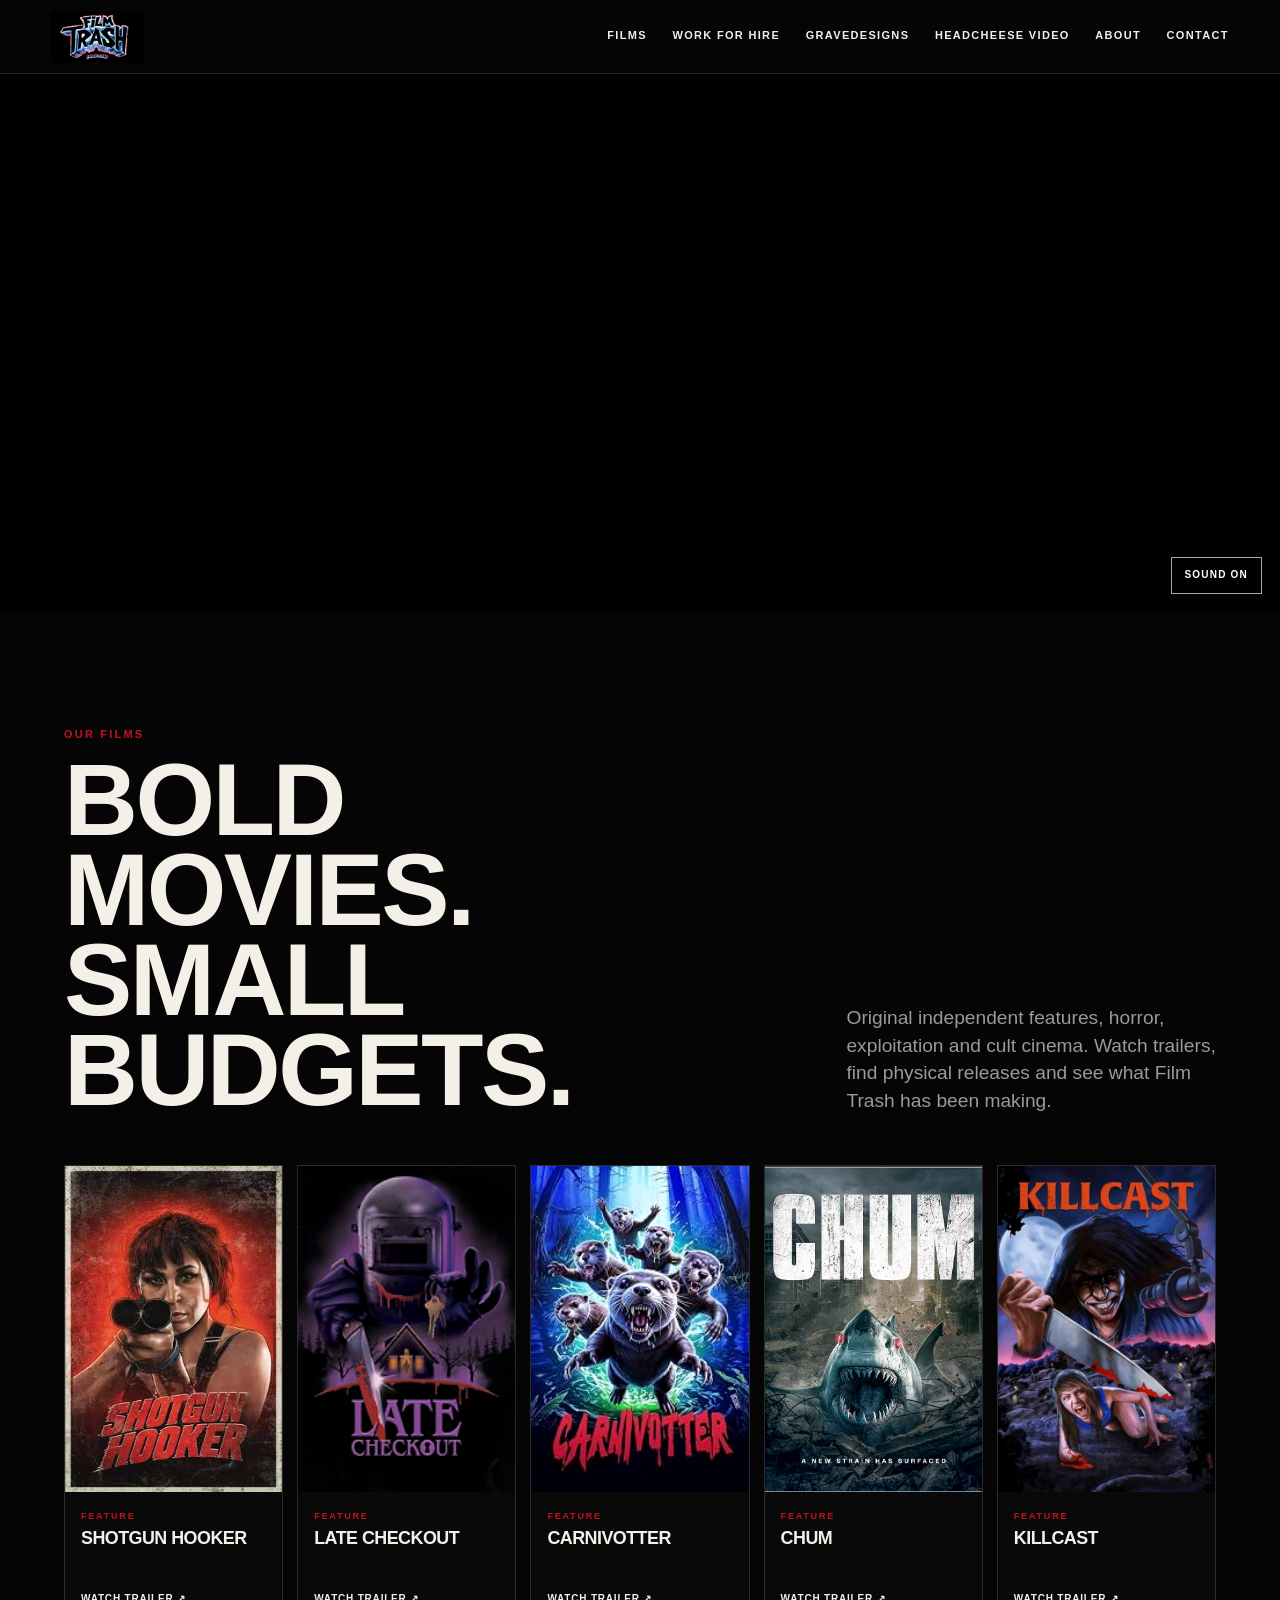
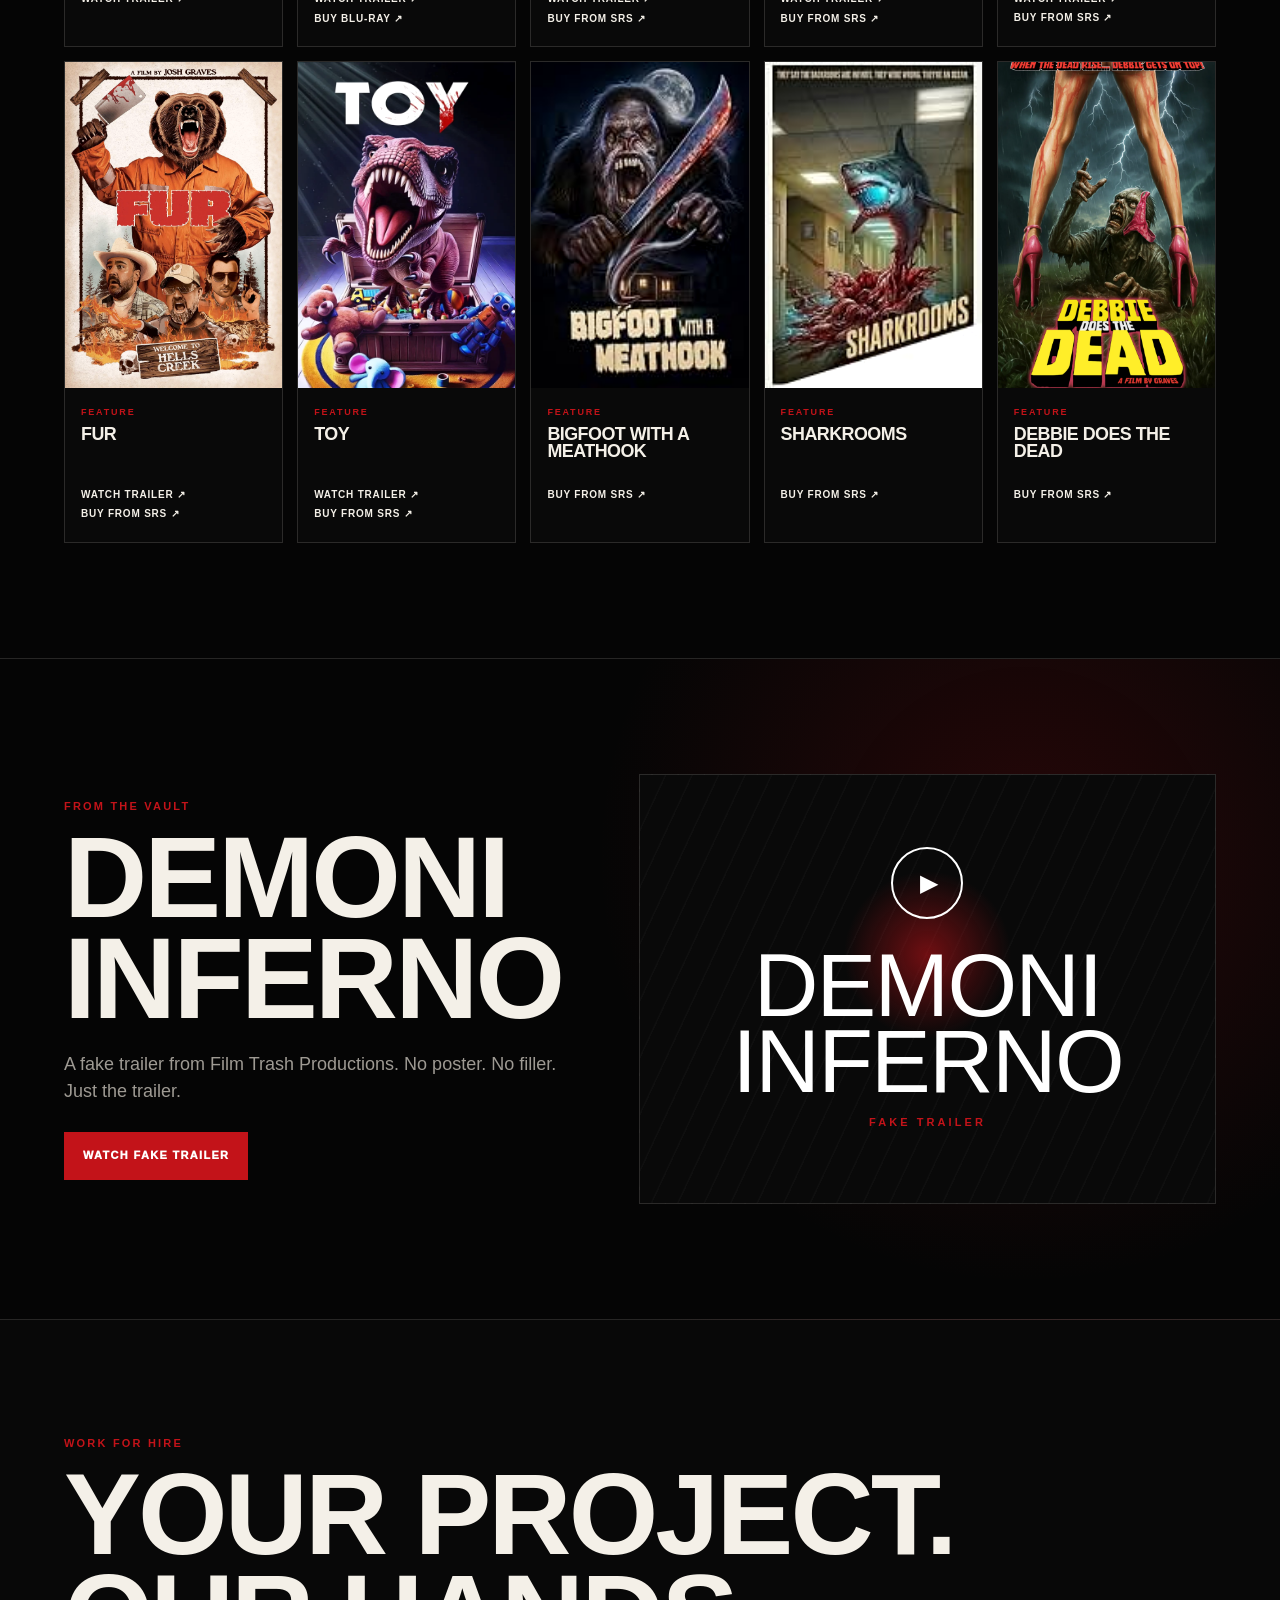
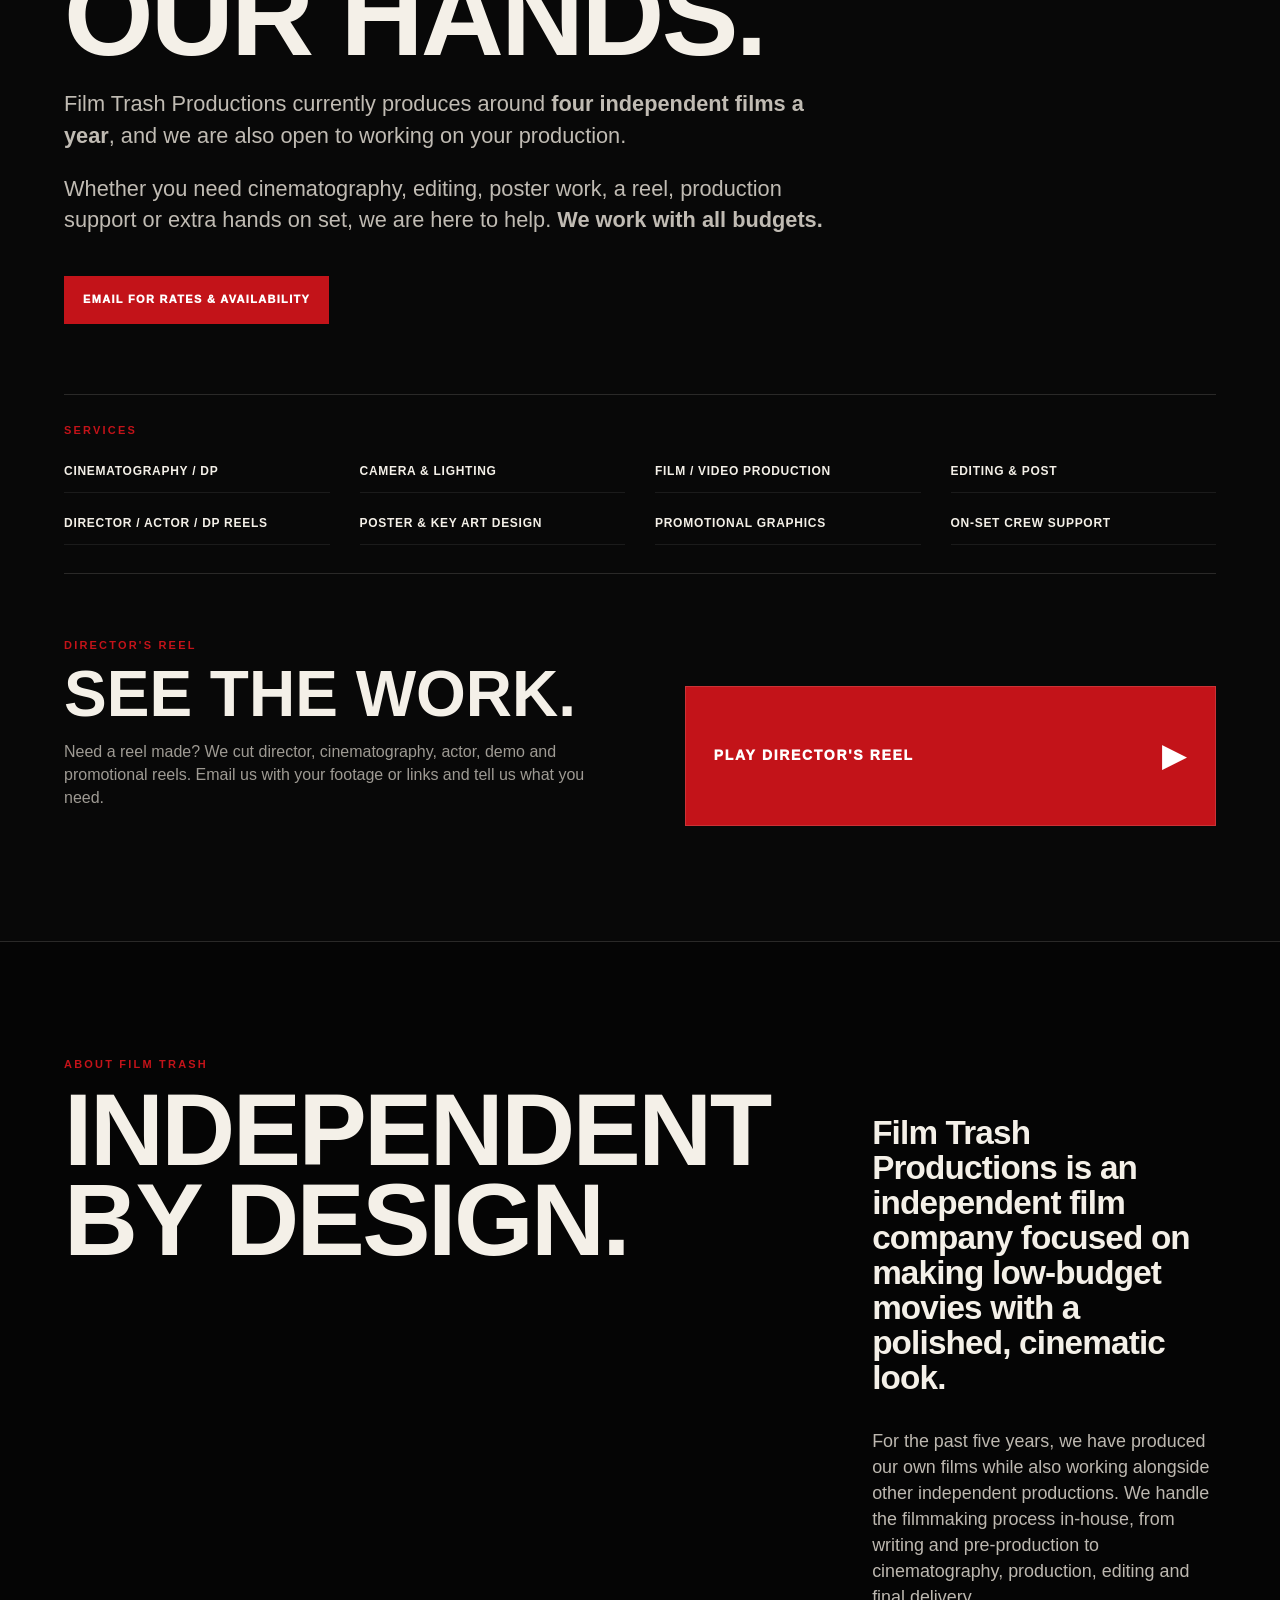
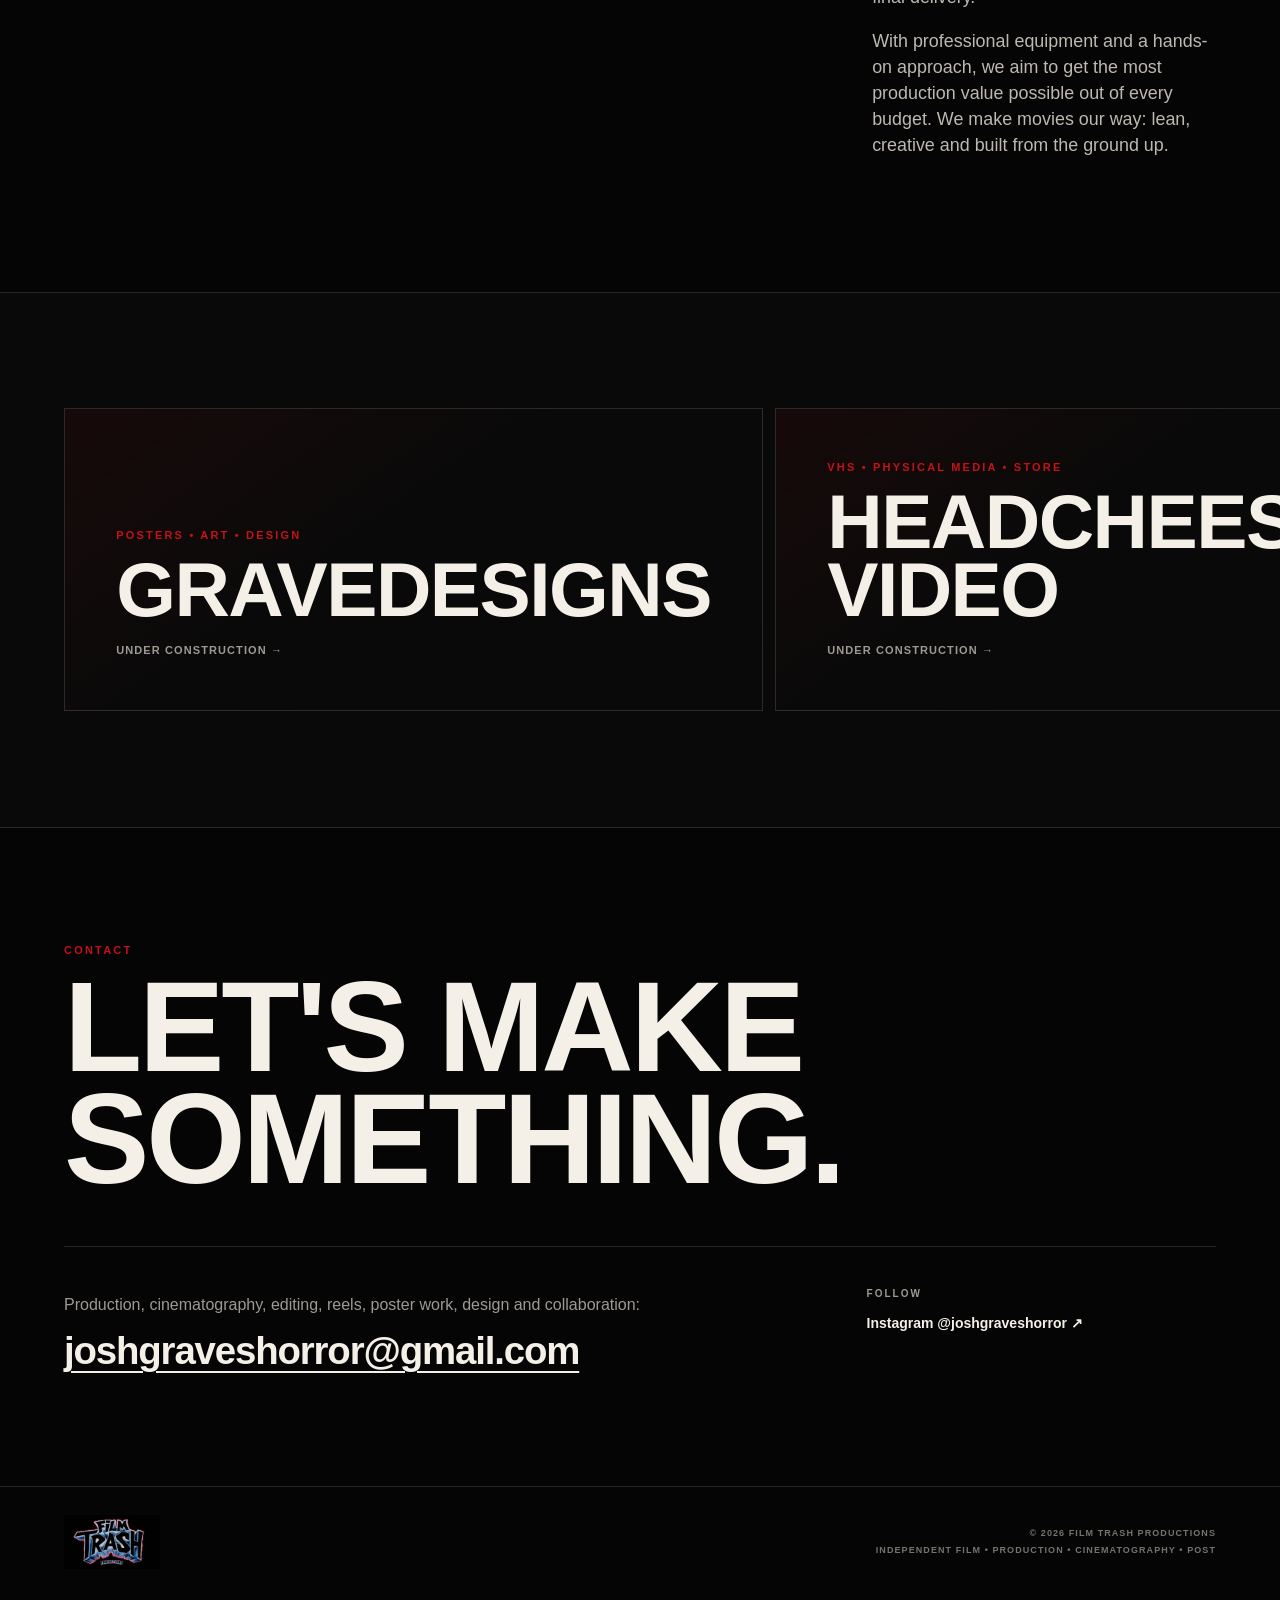
<file: index.html>
<!doctype html>
<html lang="en">
<head>
  <meta charset="utf-8">
  <meta name="viewport" content="width=device-width,initial-scale=1">
  <meta name="theme-color" content="#050505">
  <meta name="description" content="Film Trash Productions is an independent film company making low-budget movies with a polished cinematic look.">
  <title>Film Trash Productions</title>
  <link rel="icon" type="image/png" href="assets/logo.png">
  <link rel="stylesheet" href="styles.css">
</head>
<body>
  <header class="site-header">
    <a class="header-logo" href="#top" aria-label="Film Trash Productions home">
      <img src="assets/logo.png" alt="Film Trash Productions">
    </a>
    <button class="menu-toggle" type="button" aria-label="Open navigation" aria-expanded="false">MENU</button>
    <nav class="site-nav" aria-label="Main navigation">
      <a href="#films">Films</a>
      <a href="#work">Work For Hire</a>
      <a href="gravedesigns.html">GraveDesigns</a>
      <a href="headcheese.html">Headcheese Video</a>
      <a href="#about">About</a>
      <a href="#contact">Contact</a>
    </nav>
  </header>

  <main id="top">
    <section class="hero" aria-label="Film Trash Productions intro">
      <video id="heroVideo" class="hero-video" autoplay muted loop playsinline preload="auto">
        <source src="assets/filmtrash-intro.mp4" type="video/mp4">
      </video>
      <button id="soundToggle" class="sound-button" type="button">SOUND ON</button>
    </section>

    <section id="films" class="section films-section">
      <div class="section-intro">
        <div>
          <p class="eyebrow">OUR FILMS</p>
          <h1>BOLD MOVIES.<br>SMALL BUDGETS.</h1>
        </div>
        <p class="section-copy">Original independent features, horror, exploitation and cult cinema. Watch trailers, find physical releases and see what Film Trash has been making.</p>
      </div>

      <div class="film-grid">
        <article class="film-card">
          <img src="assets/shotgun-hooker.jpeg" alt="Shotgun Hooker poster" loading="lazy">
          <div class="film-info">
            <p class="film-label">FEATURE</p>
            <h2>Shotgun Hooker</h2>
            <div class="card-actions">
              <button class="text-link trailer-btn" data-video="8UMf1eabTg4">Watch Trailer ↗</button>
            </div>
          </div>
        </article>

        <article class="film-card">
          <img src="assets/late-checkout.jpg" alt="Late Checkout poster" loading="lazy">
          <div class="film-info">
            <p class="film-label">FEATURE</p>
            <h2>Late Checkout</h2>
            <div class="card-actions">
              <button class="text-link trailer-btn" data-video="TA1FAPAkzTg">Watch Trailer ↗</button>
              <a class="text-link" href="https://screamteamreleasing.com/products/late-checkout-blu-ray" target="_blank" rel="noopener">Buy Blu-ray ↗</a>
            </div>
          </div>
        </article>

        <article class="film-card">
          <img src="assets/carnivotter.jpg" alt="Carnivotter poster" loading="lazy">
          <div class="film-info">
            <p class="film-label">FEATURE</p>
            <h2>Carnivotter</h2>
            <div class="card-actions">
              <button class="text-link trailer-btn" data-video="4B7omDoK6eU">Watch Trailer ↗</button>
              <a class="text-link" href="https://srscinemastore.com/" target="_blank" rel="noopener">Buy From SRS ↗</a>
            </div>
          </div>
        </article>

        <article class="film-card">
          <img src="assets/chum.jpg" alt="Chum poster" loading="lazy">
          <div class="film-info">
            <p class="film-label">FEATURE</p>
            <h2>Chum</h2>
            <div class="card-actions">
              <button class="text-link trailer-btn" data-video="D_tEoFgsPEU">Watch Trailer ↗</button>
              <a class="text-link" href="https://srscinemastore.com/" target="_blank" rel="noopener">Buy From SRS ↗</a>
            </div>
          </div>
        </article>

        <article class="film-card">
          <img src="assets/killcast.jpg" alt="Killcast poster" loading="lazy">
          <div class="film-info">
            <p class="film-label">FEATURE</p>
            <h2>Killcast</h2>
            <div class="card-actions">
              <button class="text-link trailer-btn" data-video="Zh5IfH9PW9M">Watch Trailer ↗</button>
              <a class="text-link" href="https://srscinemastore.com/" target="_blank" rel="noopener">Buy From SRS ↗</a>
            </div>
          </div>
        </article>

        <article class="film-card">
          <img src="assets/fur.jpg" alt="Fur poster" loading="lazy">
          <div class="film-info">
            <p class="film-label">FEATURE</p>
            <h2>Fur</h2>
            <div class="card-actions">
              <button class="text-link trailer-btn" data-video="vG4IS4TS7nY">Watch Trailer ↗</button>
              <a class="text-link" href="https://srscinemastore.com/" target="_blank" rel="noopener">Buy From SRS ↗</a>
            </div>
          </div>
        </article>

        <article class="film-card">
          <img src="assets/toy.webp" alt="Toy poster" loading="lazy">
          <div class="film-info">
            <p class="film-label">FEATURE</p>
            <h2>Toy</h2>
            <div class="card-actions">
              <button class="text-link trailer-btn" data-video="Fned6y1Nxus">Watch Trailer ↗</button>
              <a class="text-link" href="https://srscinemastore.com/" target="_blank" rel="noopener">Buy From SRS ↗</a>
            </div>
          </div>
        </article>

        <article class="film-card">
          <img src="assets/bigfoot.jpg" alt="Bigfoot with a Meathook poster" loading="lazy">
          <div class="film-info">
            <p class="film-label">FEATURE</p>
            <h2>Bigfoot With A Meathook</h2>
            <div class="card-actions">
              <a class="text-link" href="https://srscinemastore.com/" target="_blank" rel="noopener">Buy From SRS ↗</a>
            </div>
          </div>
        </article>

        <article class="film-card">
          <img src="assets/sharkrooms.jpg" alt="Sharkrooms poster" loading="lazy">
          <div class="film-info">
            <p class="film-label">FEATURE</p>
            <h2>Sharkrooms</h2>
            <div class="card-actions">
              <a class="text-link" href="https://srscinemastore.com/" target="_blank" rel="noopener">Buy From SRS ↗</a>
            </div>
          </div>
        </article>

        <article class="film-card">
          <img src="assets/debbie.webp" alt="Debbie Does the Dead poster" loading="lazy">
          <div class="film-info">
            <p class="film-label">FEATURE</p>
            <h2>Debbie Does The Dead</h2>
            <div class="card-actions">
              <a class="text-link" href="https://srscinemastore.com/" target="_blank" rel="noopener">Buy From SRS ↗</a>
            </div>
          </div>
        </article>
      </div>
    </section>

    <section class="section vault-section">
      <div class="vault-copy">
        <p class="eyebrow">FROM THE VAULT</p>
        <h2>DEMONI<br>INFERNO</h2>
        <p>A fake trailer from Film Trash Productions. No poster. No filler. Just the trailer.</p>
        <button class="btn btn-primary trailer-btn" data-video="g01rBFe6VEk">Watch Fake Trailer</button>
      </div>
      <button class="video-poster trailer-btn" data-video="g01rBFe6VEk" aria-label="Play Demoni Inferno fake trailer">
        <span class="play-circle">▶</span>
        <span class="video-poster-title">DEMONI INFERNO</span>
        <span class="video-poster-sub">FAKE TRAILER</span>
      </button>
    </section>

    <section id="work" class="section work-section">
      <div class="work-heading">
        <p class="eyebrow">WORK FOR HIRE</p>
        <h2>YOUR PROJECT.<br>OUR HANDS.</h2>
        <p>Film Trash Productions currently produces around <strong>four independent films a year</strong>, and we are also open to working on your production.</p>
        <p>Whether you need cinematography, editing, poster work, a reel, production support or extra hands on set, we are here to help. <strong>We work with all budgets.</strong></p>
        <a class="btn btn-primary" href="mailto:joshgraveshorror@gmail.com?subject=Film%20Trash%20Work%20For%20Hire">Email For Rates & Availability</a>
      </div>

      <div class="services-panel">
        <p class="panel-title">SERVICES</p>
        <div class="service-list">
          <span>Cinematography / DP</span>
          <span>Camera & Lighting</span>
          <span>Film / Video Production</span>
          <span>Editing & Post</span>
          <span>Director / Actor / DP Reels</span>
          <span>Poster & Key Art Design</span>
          <span>Promotional Graphics</span>
          <span>On-Set Crew Support</span>
        </div>
      </div>

      <div class="reel-block">
        <div>
          <p class="eyebrow">DIRECTOR'S REEL</p>
          <h3>SEE THE WORK.</h3>
          <p>Need a reel made? We cut director, cinematography, actor, demo and promotional reels. Email us with your footage or links and tell us what you need.</p>
        </div>
        <button class="reel-play trailer-btn" data-video="tBkazrFsLVE">
          <span>PLAY DIRECTOR'S REEL</span><span>▶</span>
        </button>
      </div>
    </section>

    <section id="about" class="section about-section">
      <div>
        <p class="eyebrow">ABOUT FILM TRASH</p>
        <h2>INDEPENDENT<br>BY DESIGN.</h2>
      </div>
      <div class="about-copy">
        <p class="about-lead">Film Trash Productions is an independent film company focused on making low-budget movies with a polished, cinematic look.</p>
        <p>For the past five years, we have produced our own films while also working alongside other independent productions. We handle the filmmaking process in-house, from writing and pre-production to cinematography, production, editing and final delivery.</p>
        <p>With professional equipment and a hands-on approach, we aim to get the most production value possible out of every budget. We make movies our way: lean, creative and built from the ground up.</p>
      </div>
    </section>

    <section class="section brand-links" aria-label="Film Trash brands">
      <a class="brand-tile" href="gravedesigns.html">
        <span class="brand-tag">POSTERS • ART • DESIGN</span>
        <strong>GRAVEDESIGNS</strong>
        <span>Under Construction →</span>
      </a>
      <a class="brand-tile" href="headcheese.html">
        <span class="brand-tag">VHS • PHYSICAL MEDIA • STORE</span>
        <strong>HEADCHEESE VIDEO</strong>
        <span>Under Construction →</span>
      </a>
    </section>

    <section id="contact" class="section contact-section">
      <p class="eyebrow">CONTACT</p>
      <h2>LET'S MAKE<br>SOMETHING.</h2>
      <div class="contact-grid">
        <div>
          <p>Production, cinematography, editing, reels, poster work, design and collaboration:</p>
          <a class="big-email" href="mailto:joshgraveshorror@gmail.com">joshgraveshorror@gmail.com</a>
        </div>
        <div class="social-block">
          <p>FOLLOW</p>
          <a href="https://www.instagram.com/joshgraveshorror/?hl=en" target="_blank" rel="noopener">Instagram @joshgraveshorror ↗</a>
        </div>
      </div>
    </section>
  </main>

  <footer class="site-footer">
    <img src="assets/logo.png" alt="Film Trash Productions">
    <div>
      <p>© <span id="year"></span> FILM TRASH PRODUCTIONS</p>
      <p>INDEPENDENT FILM • PRODUCTION • CINEMATOGRAPHY • POST</p>
    </div>
  </footer>

  <div id="videoModal" class="modal" aria-hidden="true" role="dialog" aria-modal="true" aria-label="Video player">
    <button id="modalClose" class="modal-close" type="button" aria-label="Close video">×</button>
    <div class="modal-frame-wrap">
      <iframe id="videoFrame" title="YouTube video player" src="" allow="autoplay; encrypted-media; picture-in-picture" allowfullscreen></iframe>
    </div>
  </div>

  <script src="script.js"></script>
</body>
</html>
</file>
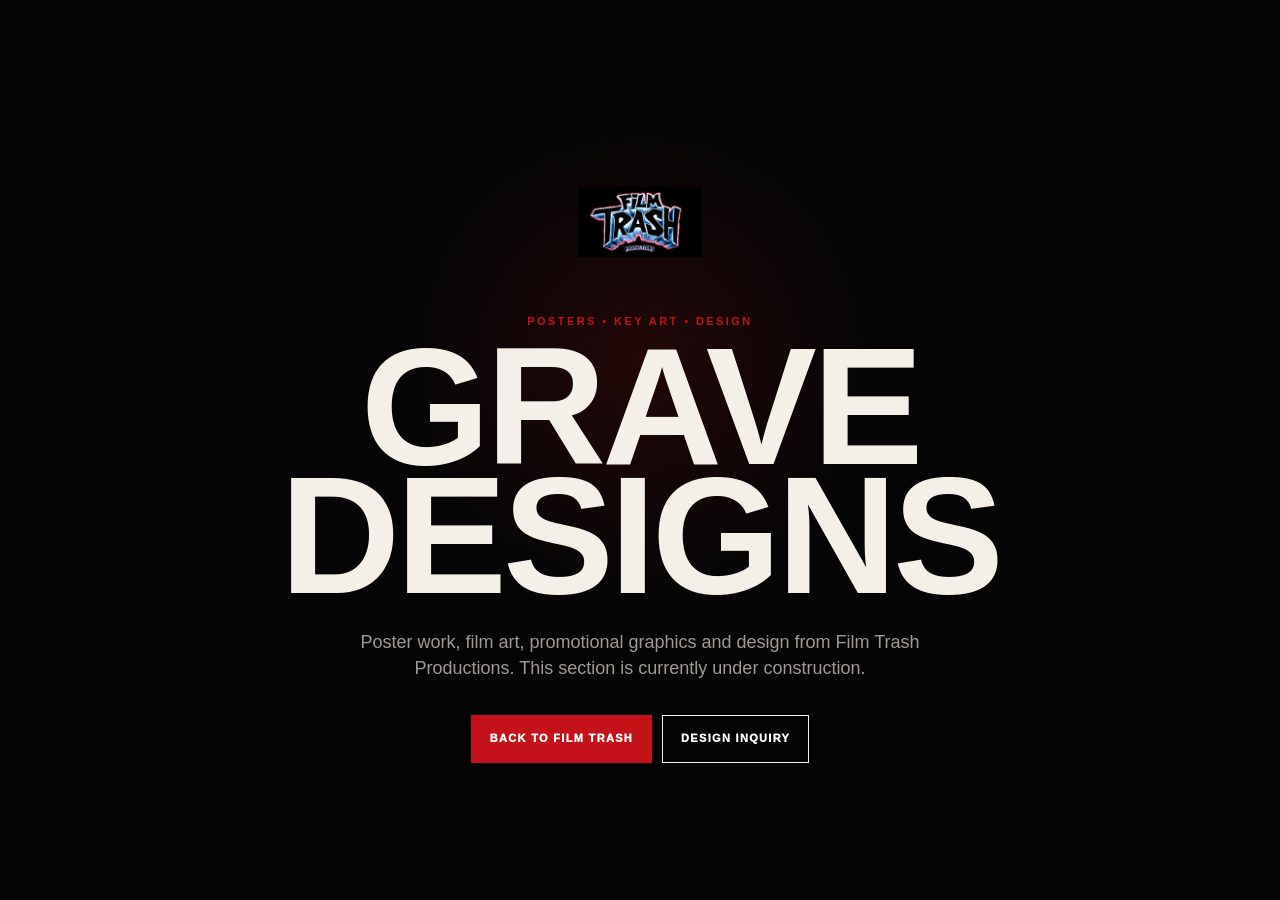
<file: gravedesigns.html>
<!doctype html>
<html lang="en">
<head>
  <meta charset="utf-8">
  <meta name="viewport" content="width=device-width,initial-scale=1">
  <meta name="theme-color" content="#050505">
  <title>GraveDesigns | Film Trash Productions</title>
  <link rel="icon" type="image/png" href="assets/logo.png">
  <link rel="stylesheet" href="styles.css">
</head>
<body>
  <main class="construction-page">
    <div class="construction-wrap">
      <img class="construction-logo" src="assets/logo.png" alt="Film Trash Productions">
      <p class="construction-kicker">POSTERS • KEY ART • DESIGN</p>
      <h1 class="construction-title">GRAVE<br>DESIGNS</h1>
      <p class="construction-copy">Poster work, film art, promotional graphics and design from Film Trash Productions. This section is currently under construction.</p>
      <div class="construction-links">
        <a class="btn btn-primary" href="index.html">Back To Film Trash</a>
        <a class="btn btn-ghost" href="mailto:joshgraveshorror@gmail.com?subject=GraveDesigns%20Inquiry">Design Inquiry</a>
      </div>
    </div>
  </main>
</body>
</html>
</file>
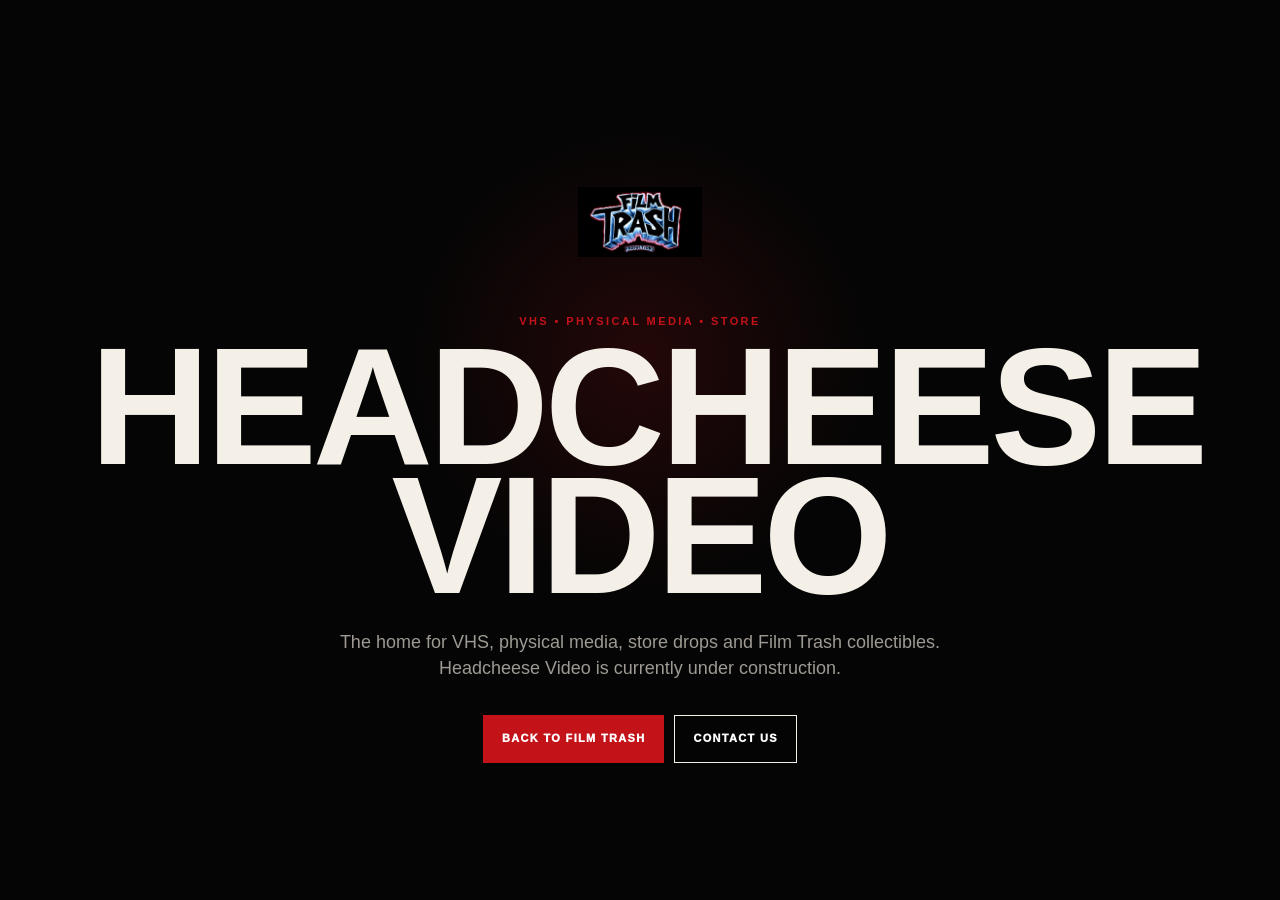
<file: headcheese.html>
<!doctype html>
<html lang="en">
<head>
  <meta charset="utf-8">
  <meta name="viewport" content="width=device-width,initial-scale=1">
  <meta name="theme-color" content="#050505">
  <title>Headcheese Video | Film Trash Productions</title>
  <link rel="icon" type="image/png" href="assets/logo.png">
  <link rel="stylesheet" href="styles.css">
</head>
<body>
  <main class="construction-page">
    <div class="construction-wrap">
      <img class="construction-logo" src="assets/logo.png" alt="Film Trash Productions">
      <p class="construction-kicker">VHS • PHYSICAL MEDIA • STORE</p>
      <h1 class="construction-title">HEADCHEESE<br>VIDEO</h1>
      <p class="construction-copy">The home for VHS, physical media, store drops and Film Trash collectibles. Headcheese Video is currently under construction.</p>
      <div class="construction-links">
        <a class="btn btn-primary" href="index.html">Back To Film Trash</a>
        <a class="btn btn-ghost" href="mailto:joshgraveshorror@gmail.com?subject=Headcheese%20Video%20Inquiry">Contact Us</a>
      </div>
    </div>
  </main>
</body>
</html>
</file>
<file: styles.css>
:root {
  --black: #050505;
  --panel: #0c0c0c;
  --white: #f4f0e8;
  --muted: #9e9a93;
  --red: #c31319;
  --line: rgba(244,240,232,.14);
}

* { box-sizing: border-box; }
html { scroll-behavior: smooth; }
body {
  margin: 0;
  background: var(--black);
  color: var(--white);
  font-family: Arial, Helvetica, sans-serif;
  line-height: 1.45;
  overflow-x: hidden;
}
body.modal-open { overflow: hidden; }
a { color: inherit; }
button, a { -webkit-tap-highlight-color: transparent; }
button { font: inherit; }

.site-header {
  position: fixed;
  z-index: 100;
  top: 0;
  left: 0;
  right: 0;
  min-height: 74px;
  padding: 10px 4vw;
  display: flex;
  align-items: center;
  justify-content: space-between;
  gap: 28px;
  background: linear-gradient(to bottom, rgba(0,0,0,.92), rgba(0,0,0,.58), transparent);
}
.header-logo img { display: block; width: 128px; height: 52px; object-fit: contain; object-position: left center; }
.header-logo { flex: 0 0 auto; }
.site-nav { display: flex; align-items: center; justify-content: flex-end; gap: clamp(14px, 2vw, 30px); }
.site-nav a {
  text-decoration: none;
  font-size: 11px;
  font-weight: 900;
  letter-spacing: .12em;
  text-transform: uppercase;
  border-bottom: 2px solid transparent;
  padding: 9px 0;
}
.site-nav a:hover { border-color: var(--red); }
.menu-toggle { display: none; }

.hero {
  min-height: 100svh;
  position: relative;
  display: flex;
  align-items: flex-end;
  overflow: hidden;
  background: #000;
}
.hero-video {
  position: absolute;
  inset: 0;
  width: 100%;
  height: 100%;
  object-fit: cover;
}
.hero-shade {
  position: absolute;
  inset: 0;
  background: linear-gradient(180deg, rgba(0,0,0,.25) 0%, rgba(0,0,0,.06) 35%, rgba(0,0,0,.88) 100%), linear-gradient(90deg, rgba(0,0,0,.58), transparent 65%);
}
.hero-copy {
  position: relative;
  z-index: 2;
  width: min(860px, 92vw);
  padding: 120px 5vw 88px;
}
.hero-logo { width: min(520px, 78vw); max-height: 220px; object-fit: contain; object-position: left center; display: block; margin-bottom: 20px; }
.kicker, .eyebrow, .film-label, .panel-title, .brand-tag {
  margin: 0 0 12px;
  color: var(--red);
  font-size: 11px;
  font-weight: 900;
  letter-spacing: .2em;
  text-transform: uppercase;
}
.hero-line {
  margin: 0 0 28px;
  font-size: clamp(26px, 4.5vw, 70px);
  font-weight: 1000;
  letter-spacing: -.045em;
  line-height: .95;
  text-transform: uppercase;
}
.hero-actions { display: flex; flex-wrap: wrap; gap: 10px; }
.btn {
  min-height: 48px;
  display: inline-flex;
  align-items: center;
  justify-content: center;
  border: 1px solid var(--white);
  padding: 0 18px;
  text-decoration: none;
  text-transform: uppercase;
  font-size: 11px;
  font-weight: 1000;
  letter-spacing: .12em;
  cursor: pointer;
}
.btn-primary { border-color: var(--red); background: var(--red); color: #fff; }
.btn-primary:hover { background: #fff; border-color: #fff; color: #000; }
.btn-ghost { background: rgba(0,0,0,.28); color: #fff; }
.btn-ghost:hover { background: #fff; color: #000; }
.hero-scroll {
  position: absolute;
  z-index: 2;
  right: 4vw;
  bottom: 34px;
  color: rgba(255,255,255,.62);
  font-size: 9px;
  font-weight: 900;
  letter-spacing: .18em;
}

.marquee-band { overflow: hidden; white-space: nowrap; border-top: 1px solid var(--line); border-bottom: 1px solid var(--line); background: var(--red); }
.marquee-band div { width: max-content; padding: 12px 0; font-size: 11px; font-weight: 1000; letter-spacing: .12em; animation: marquee 25s linear infinite; }
@keyframes marquee { to { transform: translateX(-50%); } }

.section { padding: clamp(76px, 9vw, 140px) 5vw; border-bottom: 1px solid var(--line); }
.section-intro {
  display: grid;
  grid-template-columns: 1.5fr .8fr;
  gap: 7vw;
  align-items: end;
  margin-bottom: 50px;
}
h1, .section h2, .work-heading h2, .contact-section h2, .about-section h2 {
  margin: 0;
  font-family: Impact, Haettenschweiler, "Arial Narrow Bold", "Arial Black", sans-serif;
  font-weight: 900;
  text-transform: uppercase;
  letter-spacing: -.025em;
  line-height: .88;
}
.section-intro h1 { font-size: clamp(54px, 8vw, 118px); }
.section-copy { color: var(--muted); font-size: clamp(16px, 1.5vw, 21px); max-width: 600px; margin: 0; }

.film-grid { display: grid; grid-template-columns: repeat(5, minmax(0,1fr)); gap: 14px; }
.film-card { min-width: 0; background: #090909; border: 1px solid var(--line); overflow: hidden; }
.film-card > img { display: block; width: 100%; aspect-ratio: 2/3; object-fit: cover; filter: saturate(.92) contrast(1.03); transition: transform .35s ease, filter .35s ease; }
.film-card:hover > img { transform: scale(1.025); filter: saturate(1.05) contrast(1.05); }
.film-info { padding: 18px 16px 20px; }
.film-label { margin-bottom: 7px; font-size: 9px; }
.film-info h2 { font-family: Arial, Helvetica, sans-serif; font-size: clamp(17px, 1.4vw, 23px); line-height: .95; letter-spacing: -.03em; min-height: 44px; }
.card-actions { display: flex; flex-direction: column; gap: 5px; margin-top: 18px; align-items: flex-start; }
.text-link {
  padding: 0;
  border: 0;
  background: none;
  color: var(--white);
  text-decoration: none;
  font-size: 10px;
  font-weight: 900;
  letter-spacing: .08em;
  text-transform: uppercase;
  cursor: pointer;
}
.text-link:hover { color: var(--red); }

.vault-section { display: grid; grid-template-columns: .85fr 1.15fr; gap: 6vw; align-items: center; background: radial-gradient(circle at 80% 30%, rgba(195,19,25,.18), transparent 38%); }
.vault-copy h2 { font-size: clamp(64px, 9vw, 150px); }
.vault-copy > p:not(.eyebrow) { max-width: 540px; color: var(--muted); font-size: 18px; margin: 22px 0 28px; }
.video-poster {
  min-height: 430px;
  position: relative;
  border: 1px solid var(--line);
  color: #fff;
  background:
    radial-gradient(circle at 50% 42%, rgba(195,19,25,.55), transparent 22%),
    repeating-linear-gradient(115deg, transparent 0 22px, rgba(255,255,255,.025) 23px 24px),
    #090909;
  cursor: pointer;
  display: grid;
  place-content: center;
  text-align: center;
}
.video-poster:hover { border-color: rgba(255,255,255,.5); }
.play-circle { display: grid; place-items: center; width: 72px; height: 72px; margin: 0 auto 28px; border-radius: 50%; border: 2px solid #fff; font-size: 24px; padding-left: 4px; }
.video-poster-title { font-family: Impact, Haettenschweiler, "Arial Narrow Bold", sans-serif; font-size: clamp(46px, 7vw, 98px); line-height: .85; letter-spacing: -.02em; }
.video-poster-sub { color: var(--red); font-size: 11px; font-weight: 900; letter-spacing: .28em; margin-top: 16px; }

.work-section { background: #080808; }
.work-heading { max-width: 980px; }
.work-heading h2 { font-size: clamp(64px, 9vw, 140px); }
.work-heading > p:not(.eyebrow) { max-width: 760px; font-size: clamp(17px, 1.7vw, 22px); color: #c0bbb3; }
.work-heading .btn { margin-top: 18px; }
.services-panel { margin-top: 70px; border-top: 1px solid var(--line); border-bottom: 1px solid var(--line); padding: 28px 0; }
.service-list { display: grid; grid-template-columns: repeat(4,1fr); gap: 10px 30px; }
.service-list span { padding: 12px 0; font-size: 12px; font-weight: 900; letter-spacing: .06em; text-transform: uppercase; border-bottom: 1px solid rgba(255,255,255,.08); }
.reel-block { margin-top: 64px; display: grid; grid-template-columns: 1fr 1fr; gap: 7vw; align-items: end; }
.reel-block h3 { margin: 0; font-size: clamp(42px, 5vw, 76px); line-height: .9; }
.reel-block p:not(.eyebrow) { color: var(--muted); max-width: 600px; }
.reel-play { min-height: 140px; display: flex; align-items: center; justify-content: space-between; width: 100%; padding: 28px; border: 1px solid var(--line); background: var(--red); color: white; cursor: pointer; font-size: 14px; font-weight: 1000; letter-spacing: .12em; text-align: left; }
.reel-play span:last-child { font-size: 30px; }
.reel-play:hover { background: #fff; color: #000; }

.about-section { display: grid; grid-template-columns: 1fr 1fr; gap: 8vw; }
.about-section h2 { font-size: clamp(62px, 8vw, 120px); }
.about-copy { padding-top: 26px; }
.about-copy p { color: #bdb8b0; font-size: clamp(16px, 1.4vw, 20px); max-width: 700px; }
.about-copy .about-lead { color: var(--white); font-size: clamp(24px, 2.6vw, 38px); font-weight: 900; line-height: 1.05; letter-spacing: -.025em; }

.brand-links { display: grid; grid-template-columns: 1fr 1fr; gap: 12px; background: #090909; }
.brand-tile { min-height: 300px; padding: clamp(28px, 4vw, 60px); border: 1px solid var(--line); text-decoration: none; display: flex; flex-direction: column; justify-content: flex-end; background: linear-gradient(145deg, rgba(195,19,25,.08), transparent 45%); }
.brand-tile strong { font-family: Impact, Haettenschweiler, "Arial Narrow Bold", sans-serif; font-size: clamp(46px, 6vw, 92px); line-height: .88; letter-spacing: -.02em; }
.brand-tile > span:last-child { margin-top: 20px; color: var(--muted); font-size: 11px; font-weight: 900; letter-spacing: .1em; text-transform: uppercase; }
.brand-tile:hover { border-color: var(--red); background: rgba(195,19,25,.08); }

.contact-section h2 { font-size: clamp(70px, 10vw, 160px); }
.contact-grid { margin-top: 50px; padding-top: 30px; border-top: 1px solid var(--line); display: grid; grid-template-columns: 1.35fr .65fr; gap: 6vw; }
.contact-grid p { color: var(--muted); }
.big-email { display: inline-block; font-size: clamp(22px, 3vw, 48px); line-height: 1; font-weight: 900; letter-spacing: -.03em; text-decoration-thickness: 2px; text-underline-offset: 7px; }
.big-email:hover, .social-block a:hover { color: var(--red); }
.social-block p { font-size: 10px; font-weight: 900; letter-spacing: .2em; }
.social-block a { font-size: 14px; font-weight: 900; text-decoration: none; }

.site-footer { padding: 28px 5vw 40px; display: flex; align-items: center; justify-content: space-between; gap: 30px; color: #77736d; font-size: 9px; font-weight: 900; letter-spacing: .12em; }
.site-footer img { width: 120px; height: 54px; object-fit: contain; object-position: left center; opacity: .8; }
.site-footer p { margin: 4px 0; text-align: right; }

.modal { position: fixed; z-index: 500; inset: 0; padding: 6vw; background: rgba(0,0,0,.94); display: none; align-items: center; justify-content: center; }
.modal.open { display: flex; }
.modal-frame-wrap { width: min(1200px, 94vw); aspect-ratio: 16/9; background: #000; }
.modal iframe { width: 100%; height: 100%; border: 0; }
.modal-close { position: absolute; top: 20px; right: 28px; border: 0; background: none; color: white; font-size: 48px; line-height: 1; cursor: pointer; }

/* Under-construction pages */
.construction-page { min-height: 100svh; display: grid; place-items: center; padding: 100px 5vw 50px; background: radial-gradient(circle at 50% 40%, rgba(195,19,25,.16), transparent 28%), #050505; }
.construction-wrap { width: min(1100px, 100%); text-align: center; }
.construction-logo { width: 150px; max-height: 70px; object-fit: contain; margin-bottom: 40px; }
.construction-kicker { color: var(--red); font-size: 11px; font-weight: 900; letter-spacing: .22em; }
.construction-title { margin: 12px 0; font-family: Impact, Haettenschweiler, "Arial Narrow Bold", sans-serif; font-size: clamp(68px, 13vw, 190px); line-height: .78; letter-spacing: -.025em; text-transform: uppercase; }
.construction-copy { max-width: 660px; margin: 28px auto; color: var(--muted); font-size: 18px; }
.construction-links { display: flex; justify-content: center; flex-wrap: wrap; gap: 10px; margin-top: 34px; }

@media (max-width: 1150px) {
  .film-grid { grid-template-columns: repeat(3, minmax(0,1fr)); }
  .service-list { grid-template-columns: repeat(2,1fr); }
}

@media (max-width: 850px) {
  .site-header { background: rgba(0,0,0,.92); min-height: 66px; }
  .header-logo img { width: 105px; height: 44px; }
  .menu-toggle { display: block; margin-left: auto; padding: 10px 0; border: 0; background: none; color: #fff; font-size: 11px; font-weight: 900; letter-spacing: .15em; }
  .site-nav { position: absolute; top: 66px; left: 0; right: 0; padding: 18px 5vw 28px; display: none; flex-direction: column; align-items: flex-start; gap: 5px; background: rgba(0,0,0,.97); border-top: 1px solid var(--line); }
  .site-nav.open { display: flex; }
  .site-nav a { width: 100%; font-size: 14px; padding: 10px 0; }
  .hero-copy { padding-bottom: 76px; }
  .hero-scroll { display: none; }
  .section-intro, .vault-section, .about-section, .reel-block, .contact-grid { grid-template-columns: 1fr; }
  .section-intro { gap: 26px; }
  .section-copy { max-width: 100%; }
  .vault-section { gap: 44px; }
  .video-poster { min-height: 330px; }
  .brand-links { grid-template-columns: 1fr; }
  .site-footer { align-items: flex-start; flex-direction: column; }
  .site-footer p { text-align: left; }
}

@media (max-width: 650px) {
  .hero { min-height: 82svh; }
  .hero-video { object-position: center center; }
  .hero-logo { width: min(390px, 82vw); }
  .film-grid { grid-template-columns: repeat(2, minmax(0,1fr)); gap: 8px; }
  .film-info { padding: 13px 11px 16px; }
  .film-info h2 { font-size: 16px; min-height: 34px; }
  .text-link { font-size: 9px; }
  .service-list { grid-template-columns: 1fr; }
  .brand-tile { min-height: 230px; }
  .big-email { overflow-wrap: anywhere; }
  .modal { padding: 70px 10px 10px; }
}

/* Simple compact homepage intro */
.site-header {
  position: sticky;
  background: #050505;
  border-bottom: 1px solid var(--line);
}

.hero {
  height: clamp(300px, 42vw, 560px);
  min-height: 0;
  position: relative;
  display: block;
  background: #000;
}

.hero-video {
  position: absolute;
  inset: 0;
  width: 100%;
  height: 100%;
  object-fit: cover;
  object-position: center;
}

.sound-button {
  position: absolute;
  z-index: 3;
  right: 18px;
  bottom: 18px;
  border: 1px solid rgba(255,255,255,.65);
  background: rgba(0,0,0,.72);
  color: #fff;
  padding: 10px 13px;
  font-size: 10px;
  font-weight: 900;
  letter-spacing: .12em;
  cursor: pointer;
}

.sound-button:hover {
  background: #fff;
  color: #000;
}

@media (max-width: 650px) {
  .hero {
    height: 240px;
    min-height: 0;
  }
  .hero-video {
    object-fit: cover;
  }
  .sound-button {
    right: 10px;
    bottom: 10px;
    padding: 8px 10px;
    font-size: 9px;
  }
}
</file>
